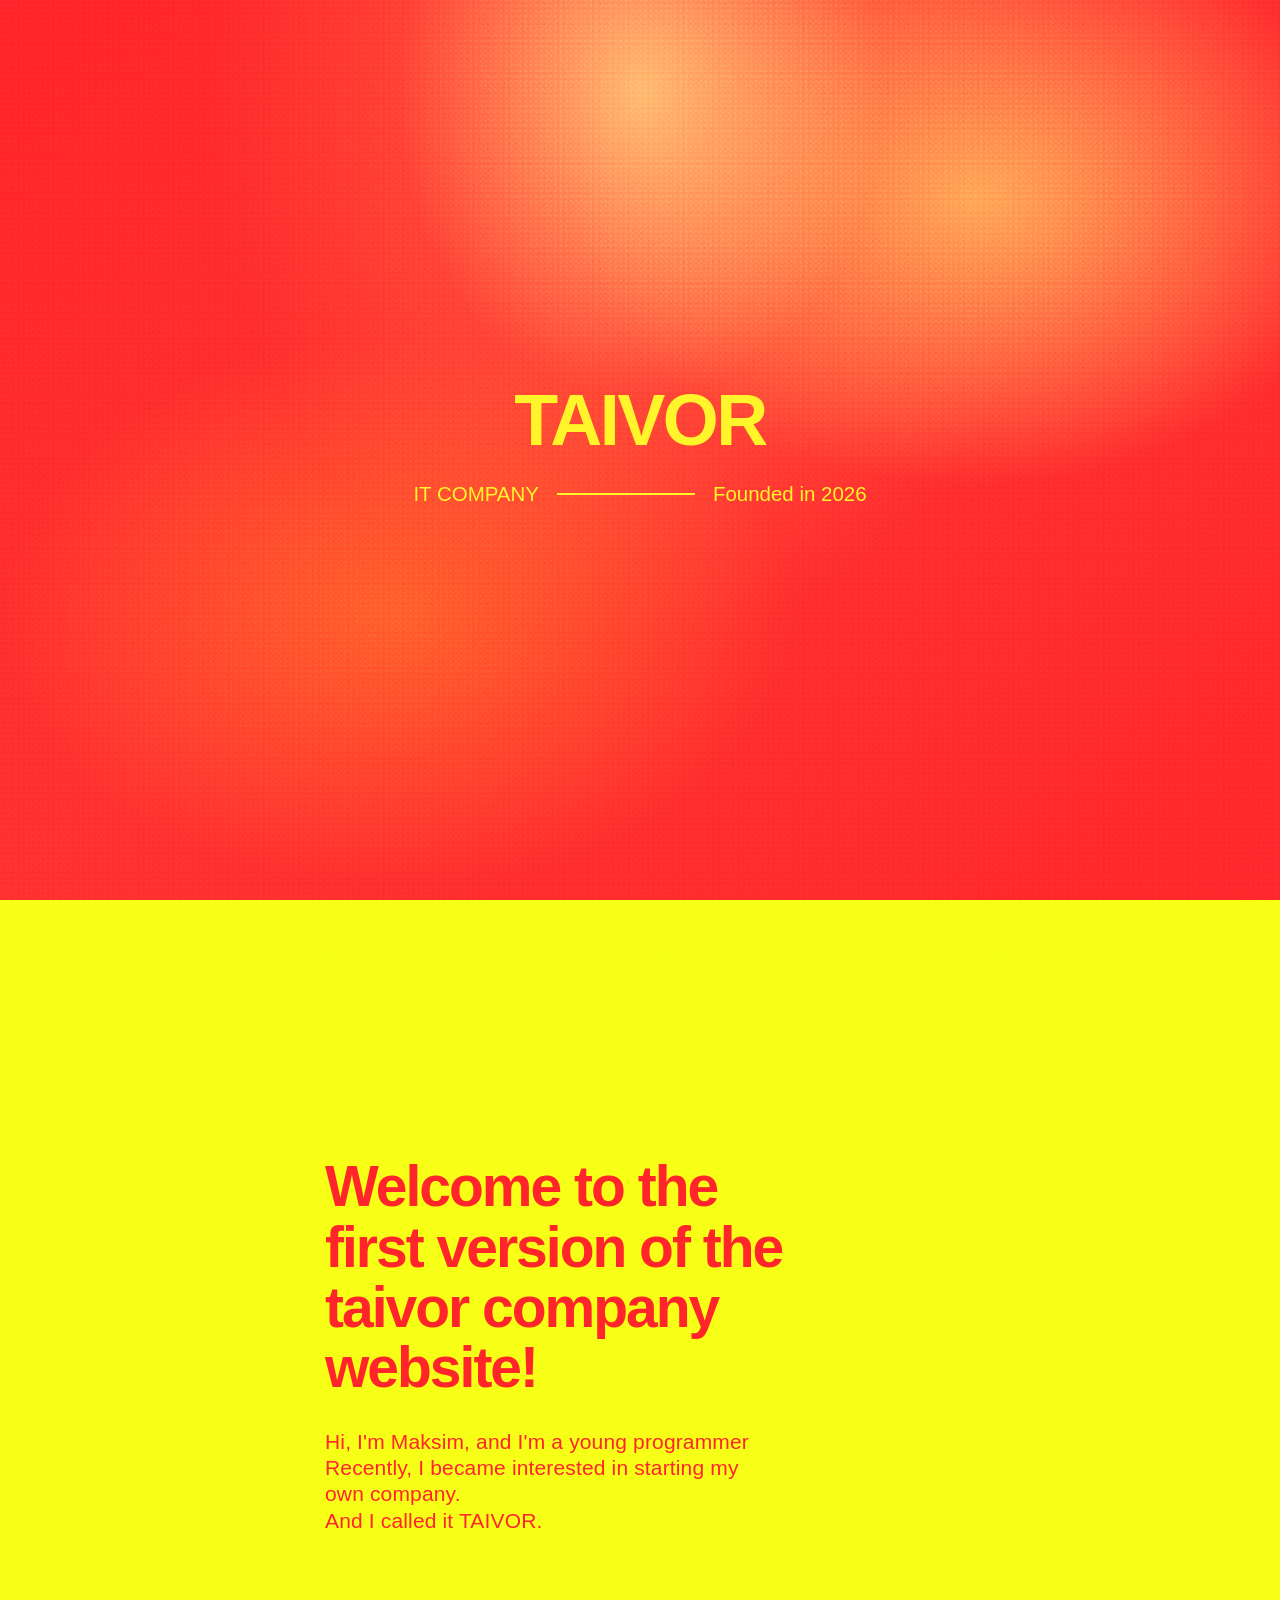
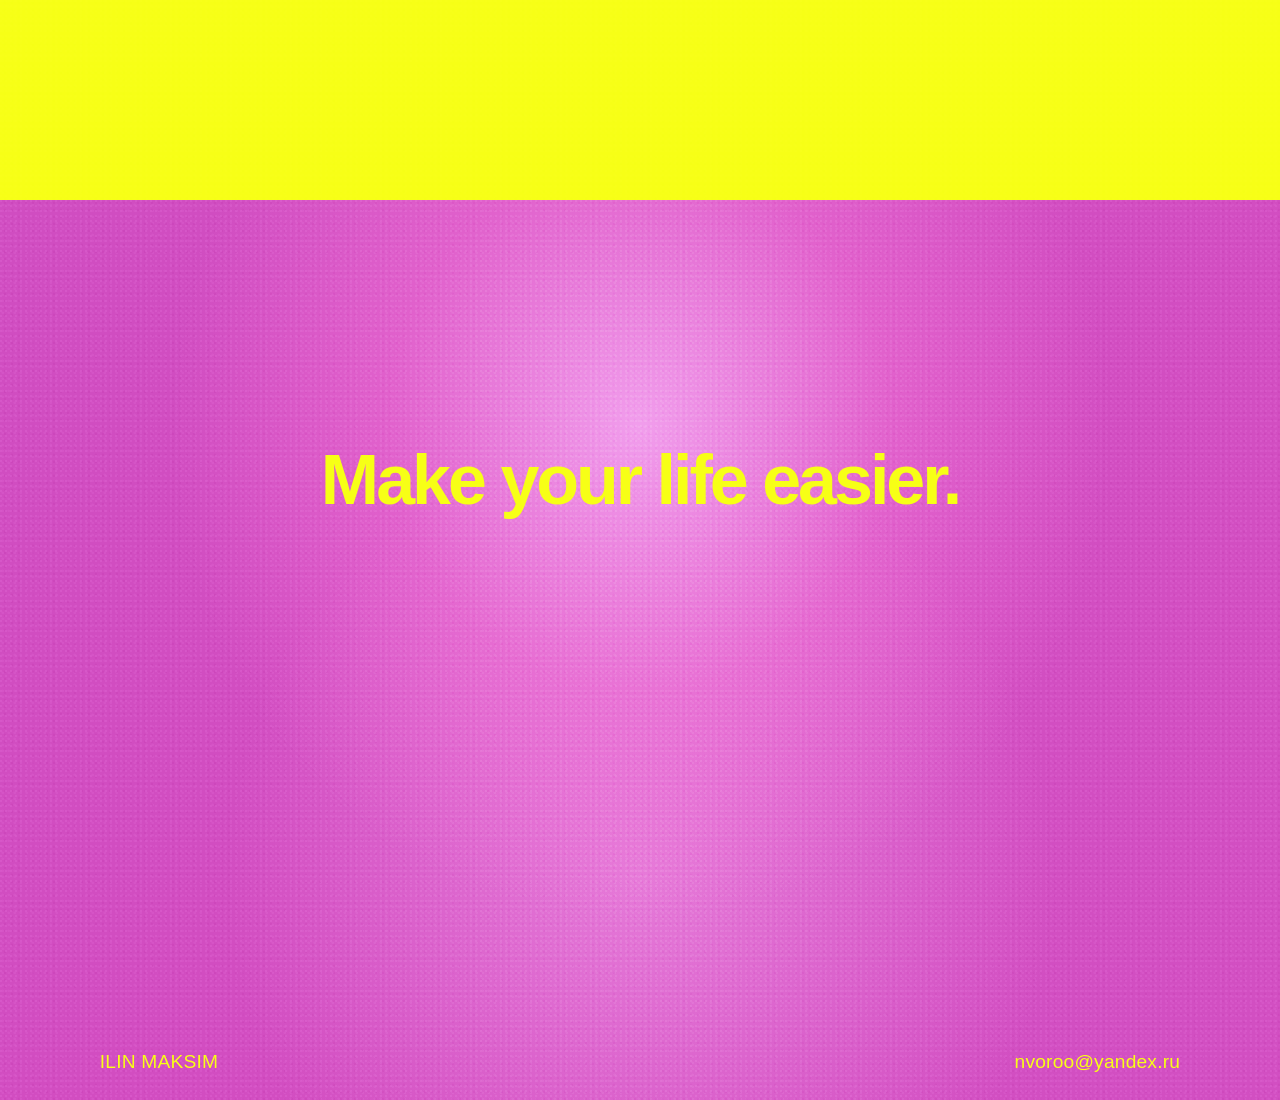
<file: index.html>
<!DOCTYPE html>
<html lang="en">
<head>
  <meta charset="UTF-8">
  <meta name="viewport" content="width=device-width, initial-scale=1.0">
  <title>TAIVOR — Make your life easier</title>
  <link rel="icon" type="image/png" href="/resources/favicon.png">
  <style>
    * { box-sizing: border-box; }

    html, body {
      margin: 0;
      padding: 0;
      min-height: 100%;
      font-family: Arial, Helvetica, sans-serif;
    }

    body {
      background: #f8ff17;
      color: #ff252b;
    }

    .section {
      position: relative;
      overflow: hidden;
      width: 100%;
      min-height: 100vh;
      height: 100vh;
    }

    .section::after {
      content: "";
      position: absolute;
      inset: 0;
      pointer-events: none;
      opacity: .16;
      mix-blend-mode: overlay;
      background-image:
        radial-gradient(circle at 20% 20%, rgba(255,255,255,.75) 0 1px, transparent 1.5px),
        radial-gradient(circle at 70% 40%, rgba(0,0,0,.45) 0 1px, transparent 1.5px),
        radial-gradient(circle at 45% 80%, rgba(255,255,255,.55) 0 1px, transparent 1.5px);
      background-size: 5px 5px, 7px 7px, 6px 6px;
    }

    .hero {
      min-height: 100vh;
      display: flex;
      justify-content: center;
      align-items: center;
      text-align: center;
      color: #fff52a;
      background:
        radial-gradient(ellipse at 50% 10%, rgba(255,215,125,.82) 0%, rgba(255,125,70,.25) 27%, transparent 48%),
        radial-gradient(ellipse at 76% 22%, rgba(255,220,105,.72) 0%, transparent 29%),
        radial-gradient(ellipse at 31% 68%, rgba(255,112,42,.75) 0%, transparent 32%),
        linear-gradient(135deg, #ff2429 0%, #ff3130 42%, #ff272b 100%);
    }

    .hero-inner {
      position: relative;
      z-index: 1;
      transform: translateY(-4px);
    }

    .brand {
      margin: 0;
      font-size: clamp(42px, 6vw, 72px);
      line-height: .95;
      font-weight: 700;
      letter-spacing: -2.5px;
    }

    .meta {
      display: flex;
      align-items: center;
      justify-content: center;
      gap: 18px;
      margin-top: 27px;
      font-size: clamp(14px, 1.6vw, 21px);
      font-weight: 400;
    }

    .meta-line {
      width: 138px;
      height: 2px;
      background: #fff52a;
    }

    .intro {
      min-height: 100vh;
      background: #f7ff16;
      display: flex;
      justify-content: center;
      align-items: center;
    }

    .intro-inner {
      width: min(630px, 66%);
      position: relative;
      z-index: 1;
      margin-top: -10px;
    }

    .intro h2 {
      margin: 0 0 31px;
      font-size: clamp(34px, 4.8vw, 57px);
      line-height: 1.06;
      letter-spacing: -2px;
      font-weight: 700;
    }

    .intro p {
      margin: 0;
      max-width: 520px;
      font-size: clamp(16px, 2vw, 21px);
      line-height: 1.25;
      letter-spacing: .15px;
    }

    .contact {
      min-height: 100vh;
      color: #f7ff16;
      display: flex;
      flex-direction: column;
      justify-content: center;
      background:
        radial-gradient(ellipse at 50% 25%, rgba(255,192,255,.7) 0%, rgba(255,135,225,.34) 28%, transparent 52%),
        radial-gradient(ellipse at 50% 75%, rgba(245,157,235,.55) 0%, transparent 46%),
        linear-gradient(135deg, #d04dc1 0%, #d24dc1 45%, #d24fc2 100%);
    }

    .contact-title {
      position: relative;
      z-index: 1;
      text-align: center;
      margin: 0 20px auto;
      padding-top: 245px;
      font-size: clamp(43px, 6vw, 70px);
      line-height: 1;
      letter-spacing: -3px;
      font-weight: 700;
    }

    .contact-bar {
      position: relative;
      z-index: 1;
      display: flex;
      justify-content: space-between;
      align-items: center;
      margin: auto 7.8% 27px;
      font-size: clamp(14px, 1.5vw, 20px);
      letter-spacing: .2px;
    }

    @media (max-width: 700px) {
      .hero { min-height: 430px; }
      .intro { min-height: 520px; }
      .intro-inner { width: 72%; }
      .meta { gap: 11px; }
      .meta-line { width: 70px; }
      .contact { min-height: 600px; }
      .contact-title { padding-top: 170px; }
      .contact-bar { margin-left: 7%; margin-right: 7%; }
    }

    @media (max-width: 480px) {
      .brand { letter-spacing: -1.5px; }
      .intro-inner { width: 78%; }
      .intro h2 { letter-spacing: -1px; }
      .contact-title { letter-spacing: -1.5px; }
      .contact-bar { font-size: 12px; }
    }
  </style>
</head>
<body>

  <section class="section hero">
    <div class="hero-inner">
      <h1 class="brand">TAIVOR</h1>
      <div class="meta">
        <span>IT COMPANY</span>
        <span class="meta-line"></span>
        <span>Founded in 2026</span>
      </div>
    </div>
  </section>

  <section class="section intro">
    <div class="intro-inner">
      <h2>Welcome to the<br>first version of the<br>taivor company<br>website!</h2>
      <p>
        Hi, I'm Maksim, and I'm a young programmer<br>
        Recently, I became interested in starting my<br>
        own company.<br>
        And I called it TAIVOR.
      </p>
    </div>
  </section>

  <section class="section contact">
    <h2 class="contact-title">Make your life easier.</h2>

    <div class="contact-bar">
      <span>ILIN MAKSIM</span>
      <span>nvoroo@yandex.ru</span>
    </div>
  </section>

</body>
</html>
</file>
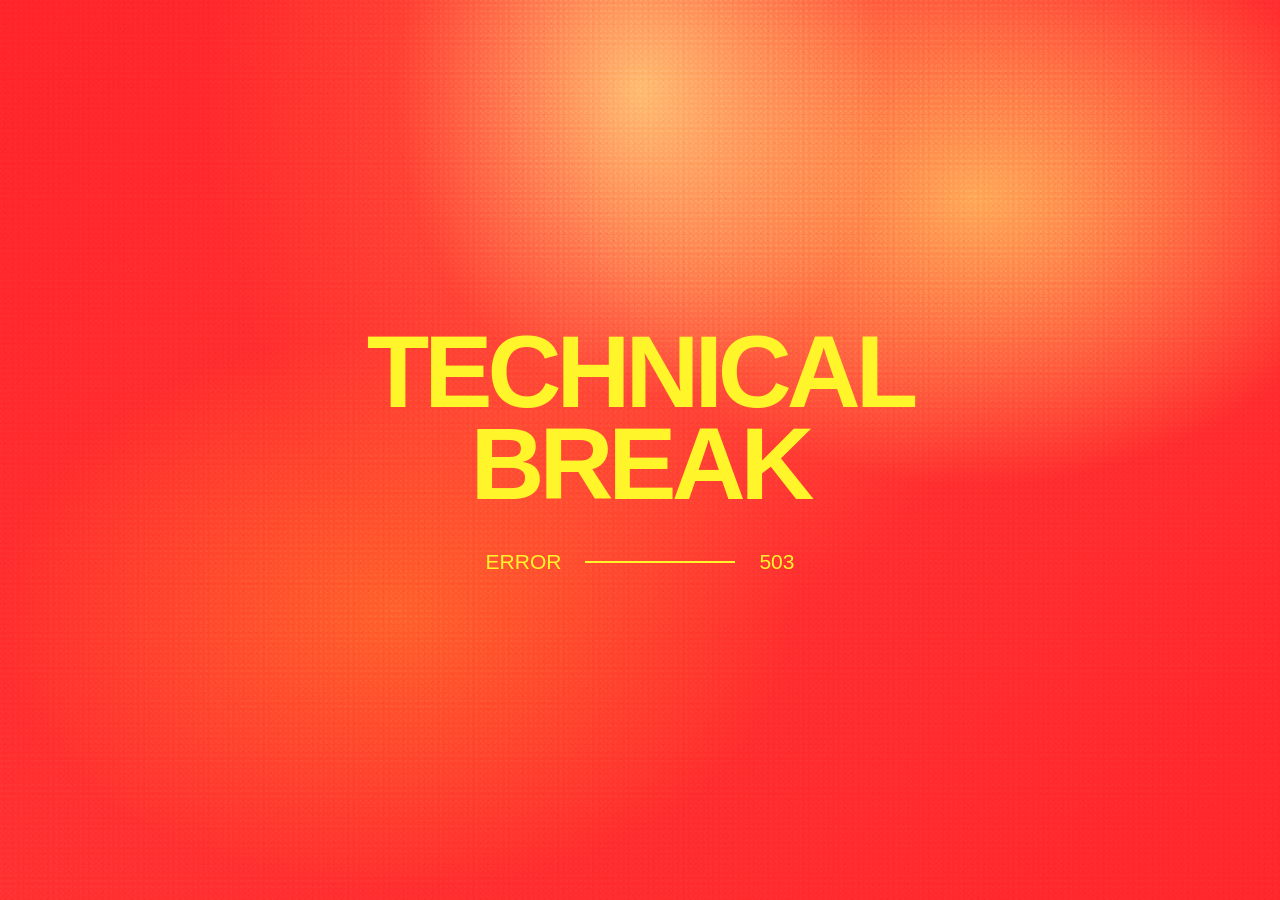
<file: tech/index.html>
<!DOCTYPE html>
<html lang="en">
<head>
  <meta charset="UTF-8">
  <meta name="viewport" content="width=device-width, initial-scale=1.0">

  <title>TAIVOR — Technical Break</title>

  <link rel="icon" type="image/png" href="/resources/favicon.png">

  <style>
    * {
      box-sizing: border-box;
    }

    html,
    body {
      margin: 0;
      padding: 0;
      width: 100%;
      height: 100%;
      font-family: Arial, Helvetica, sans-serif;
    }

    body {
      overflow: hidden;
      background: #ff252b;
    }

    .technical-break {
      position: relative;
      width: 100%;
      height: 100vh;
      min-height: 100vh;

      display: flex;
      justify-content: center;
      align-items: center;

      overflow: hidden;

      color: #fff52a;

      background:
        radial-gradient(
          ellipse at 50% 10%,
          rgba(255, 215, 125, .82) 0%,
          rgba(255, 125, 70, .25) 27%,
          transparent 48%
        ),
        radial-gradient(
          ellipse at 76% 22%,
          rgba(255, 220, 105, .72) 0%,
          transparent 29%
        ),
        radial-gradient(
          ellipse at 31% 68%,
          rgba(255, 112, 42, .75) 0%,
          transparent 32%
        ),
        linear-gradient(
          135deg,
          #ff2429 0%,
          #ff3130 42%,
          #ff272b 100%
        );
    }

    .technical-break::after {
      content: "";

      position: absolute;
      inset: 0;

      pointer-events: none;

      opacity: .16;
      mix-blend-mode: overlay;

      background-image:
        radial-gradient(
          circle at 20% 20%,
          rgba(255,255,255,.75) 0 1px,
          transparent 1.5px
        ),
        radial-gradient(
          circle at 70% 40%,
          rgba(0,0,0,.45) 0 1px,
          transparent 1.5px
        ),
        radial-gradient(
          circle at 45% 80%,
          rgba(255,255,255,.55) 0 1px,
          transparent 1.5px
        );

      background-size:
        5px 5px,
        7px 7px,
        6px 6px;
    }

    .content {
      position: relative;
      z-index: 1;

      width: 90%;
      max-width: 1100px;

      text-align: center;
    }

    .title {
      margin: 0;

      font-size: clamp(48px, 8vw, 105px);
      line-height: .9;

      font-weight: 700;

      letter-spacing: -5px;
    }

    .subtitle {
      display: flex;

      align-items: center;
      justify-content: center;

      gap: 24px;

      margin-top: 40px;

      font-size: clamp(14px, 1.7vw, 21px);
      font-weight: 400;
    }

    .line {
      width: 150px;
      height: 2px;

      background: #fff52a;
    }

    .bottom {
      margin-top: 18px;

      font-size: clamp(12px, 1.3vw, 17px);

      letter-spacing: .2px;
    }

    @media (max-width: 700px) {

      .title {
        letter-spacing: -2px;
      }

      .subtitle {
        gap: 12px;
        margin-top: 30px;
      }

      .line {
        width: 70px;
      }
    }

    @media (max-width: 480px) {

      .title {
        font-size: 48px;
        letter-spacing: -1.5px;
      }

      .subtitle {
        font-size: 13px;
      }

      .line {
        width: 45px;
      }

      .bottom {
        font-size: 11px;
      }
    }
  </style>
</head>

<body>

  <main class="technical-break">

    <div class="content">

      <h1 class="title">
        TECHNICAL<br>
        BREAK
      </h1>

      <div class="subtitle">
        <span>ERROR</span>

        <span class="line"></span>

        <span>503</span>
      </div>

    </div>

  </main>

</body>
</html>
</file>
